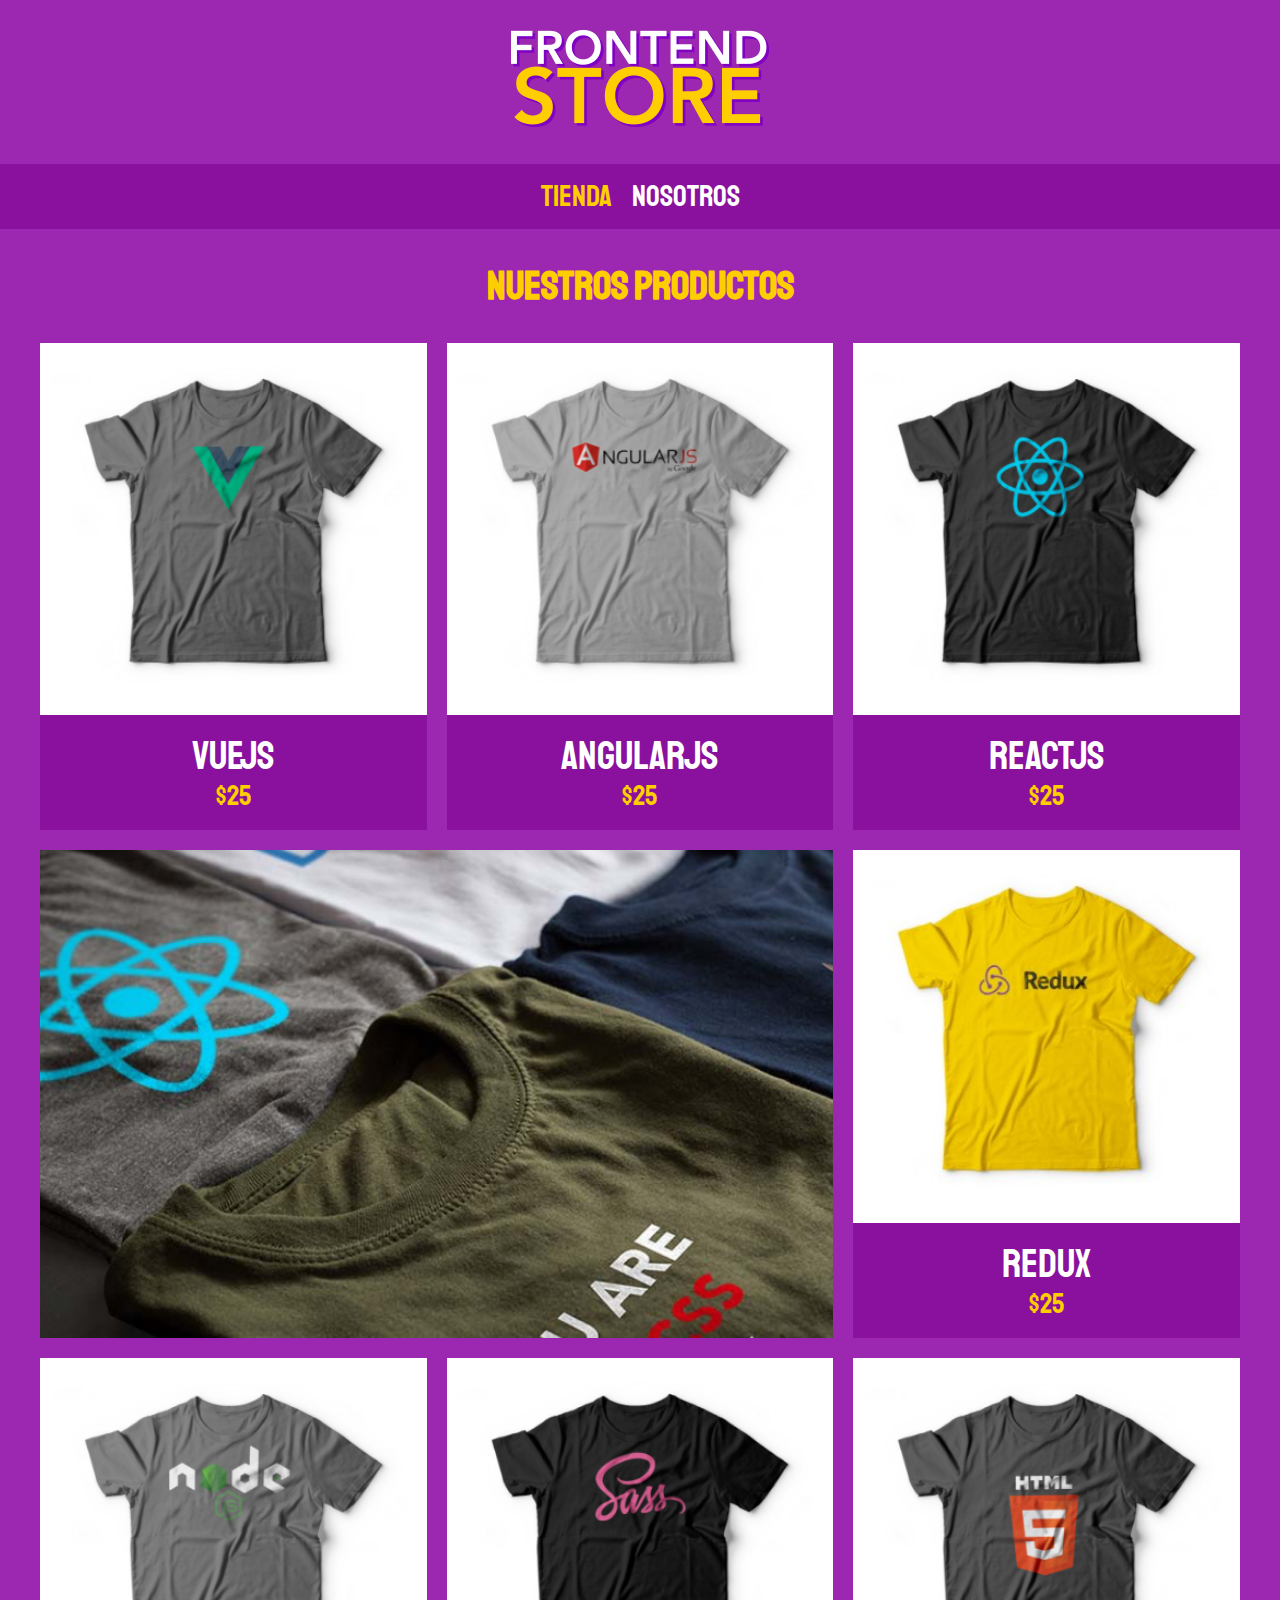
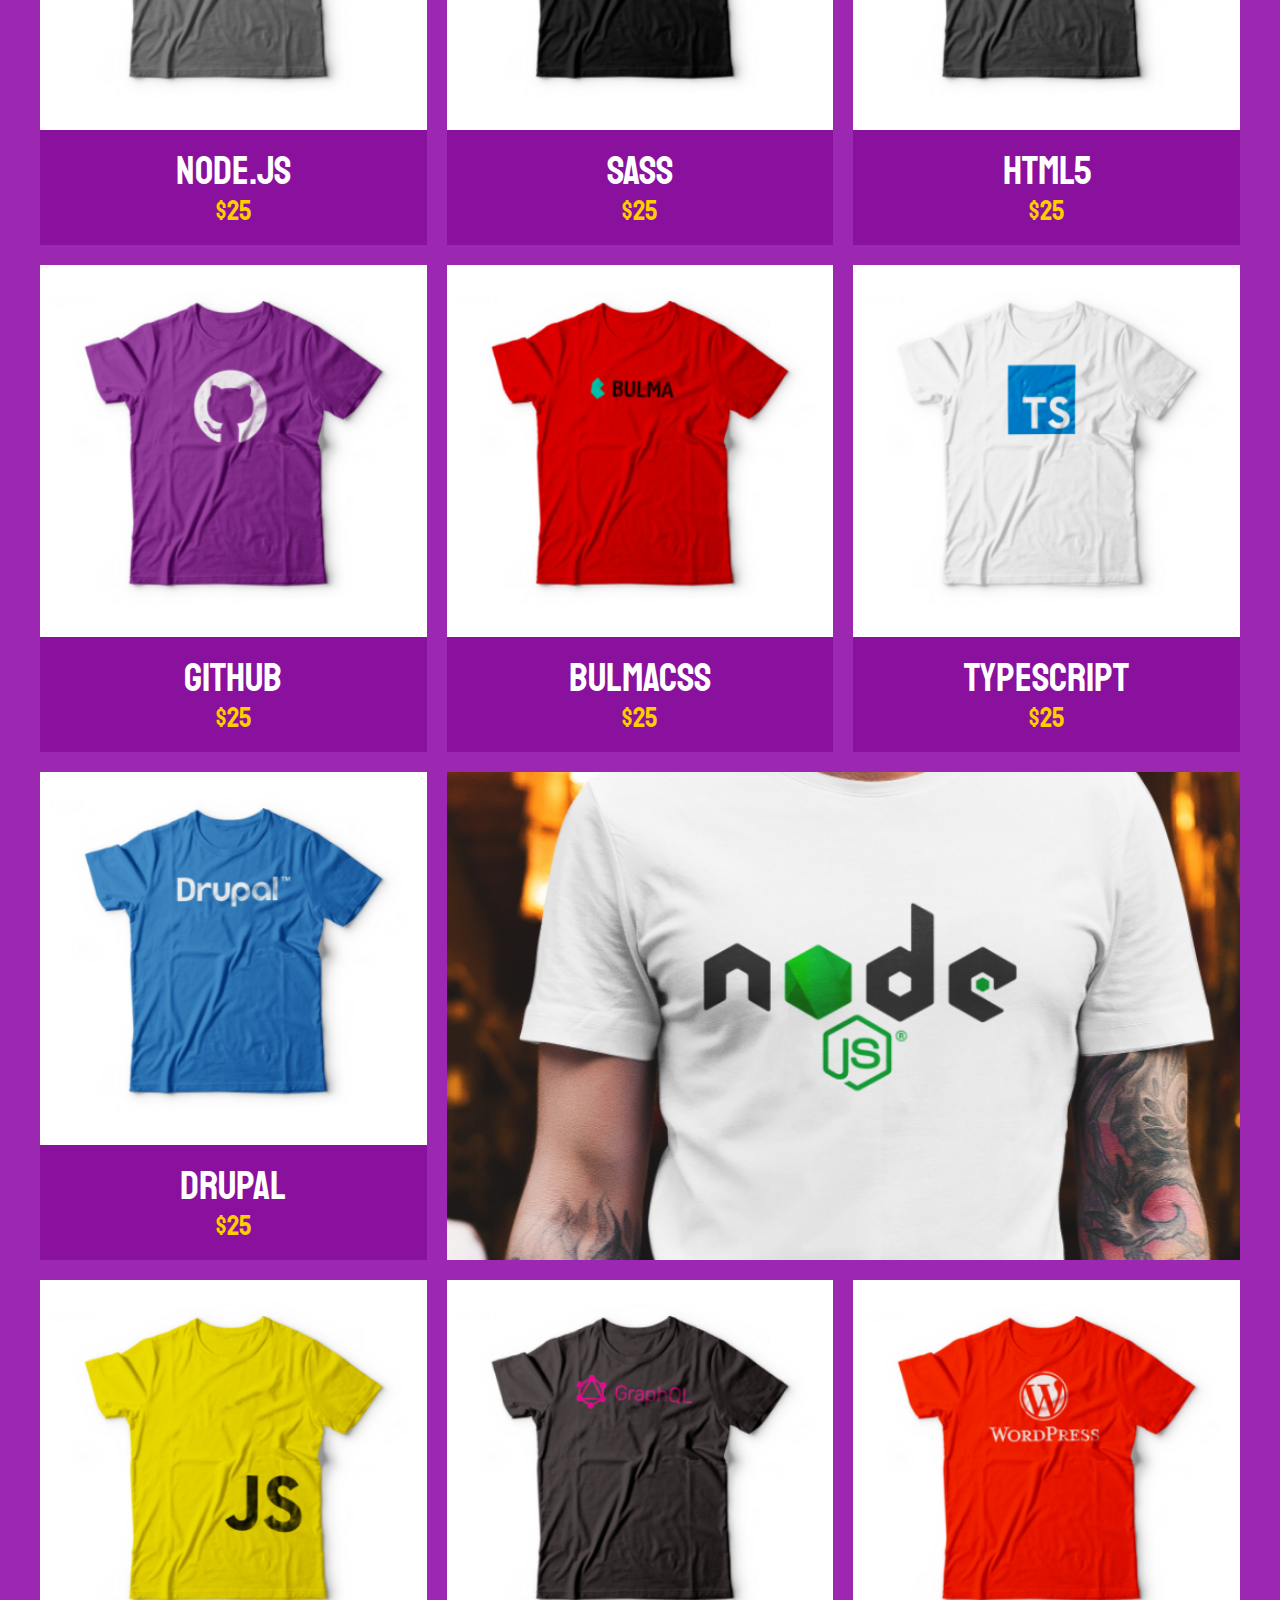
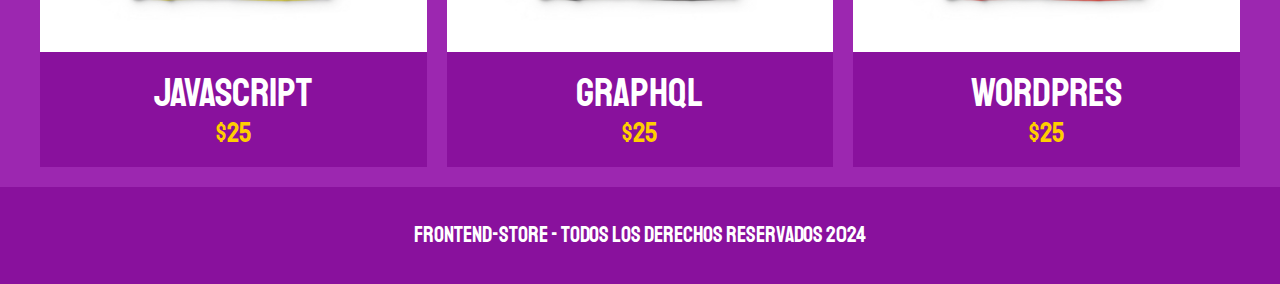
<file: index.html>
<!DOCTYPE html>
<html lang="en">
<head>
    <meta charset="UTF-8">
    <meta name="viewport" content="width=device-width, initial-scale=1.0">
    <title>FrontEnd-Store</title>
    <link rel="stylesheet" href="css/normalize.css">
    <link rel="preconnect" href="https://fonts.googleapis.com">
    <link rel="preconnect" href="https://fonts.gstatic.com" crossorigin>
    <link href="https://fonts.googleapis.com/css2?family=Staatliches&display=swap" rel="stylesheet">
    <link rel="stylesheet" href="css/style.css">
</head>
<body>
    <header class="header">
        <a href="index.html">
            <img class="header__logo" src="img/logo.png" alt="Logotipo">
        </a>
    </header>

    <nav class="navegacion">
        <a class="navegacion__enlace navegacion__enlace--activo" href="index.html">Tienda</a>
        <a class="navegacion__enlace" href="nosotros.html">Nosotros</a>
    </nav>

    <main class="contenedor">
        <h1>Nuestros Productos</h1>

        <div class="grid">
            <div class="producto">
                <a href="producto.html">
                    <img class="producto__imagen" src="img/1.jpg" alt="imagen camisa">
                    <div class="producto__informacion">
                        <p class="producto__nombre">VueJS</p>
                        <p class="producto__precio">$25</p>
                    </div>
                </a>
            </div>  <!--.producto-->
            <div class="producto">
                <a href="producto.html">
                    <img class="producto__imagen" src="img/2.jpg" alt="imagen camisa">
                    <div class="producto__informacion">
                        <p class="producto__nombre">AngularJS</p>
                        <p class="producto__precio">$25</p>
                    </div>
                </a>
            </div>  <!--.producto-->
            <div class="producto">
                <a href="producto.html">
                    <img class="producto__imagen" src="img/3.jpg" alt="imagen camisa">
                    <div class="producto__informacion">
                        <p class="producto__nombre">ReactJS</p>
                        <p class="producto__precio">$25</p>
                    </div>
                </a>
            </div>  <!--.producto-->
            <div class="producto">
                <a href="producto.html">
                    <img class="producto__imagen" src="img/4.jpg" alt="imagen camisa">
                    <div class="producto__informacion">
                        <p class="producto__nombre">Redux</p>
                        <p class="producto__precio">$25</p>
                    </div>
                </a>
            </div>  <!--.producto-->
            <div class="producto">
                <a href="producto.html">
                    <img class="producto__imagen" src="img/5.jpg" alt="imagen camisa">
                    <div class="producto__informacion">
                        <p class="producto__nombre">Node.js</p>
                        <p class="producto__precio">$25</p>
                    </div>
                </a>
            </div>  <!--.producto-->
            <div class="producto">
                <a href="producto.html">
                    <img class="producto__imagen" src="img/6.jpg" alt="imagen camisa">
                    <div class="producto__informacion">
                        <p class="producto__nombre">SASS</p>
                        <p class="producto__precio">$25</p>
                    </div>
                </a>
            </div>  <!--.producto-->
            <div class="producto">
                <a href="producto.html">
                    <img class="producto__imagen" src="img/7.jpg" alt="imagen camisa">
                    <div class="producto__informacion">
                        <p class="producto__nombre">HTML5</p>
                        <p class="producto__precio">$25</p>
                    </div>
                </a>
            </div>  <!--.producto-->
            <div class="producto">
                <a href="producto.html">
                    <img class="producto__imagen" src="img/8.jpg" alt="imagen camisa">
                    <div class="producto__informacion">
                        <p class="producto__nombre">Github</p>
                        <p class="producto__precio">$25</p>
                    </div>
                </a>
            </div>  <!--.producto-->
            <div class="producto">
                <a href="producto.html">
                    <img class="producto__imagen" src="img/9.jpg" alt="imagen camisa">
                    <div class="producto__informacion">
                        <p class="producto__nombre">BulmaCSS</p>
                        <p class="producto__precio">$25</p>
                    </div>
                </a>
            </div>  <!--.producto-->
            <div class="producto">
                <a href="producto.html">
                    <img class="producto__imagen" src="img/10.jpg" alt="imagen camisa">
                    <div class="producto__informacion">
                        <p class="producto__nombre">TypeScript</p>
                        <p class="producto__precio">$25</p>
                    </div>
                </a>
            </div>  <!--.producto-->
            <div class="producto">
                <a href="producto.html">
                    <img class="producto__imagen" src="img/11.jpg" alt="imagen camisa">
                    <div class="producto__informacion">
                        <p class="producto__nombre">Drupal</p>
                        <p class="producto__precio">$25</p>
                    </div>
                </a>
            </div>  <!--.producto-->
            <div class="producto">
                <a href="producto.html">
                    <img class="producto__imagen" src="img/12.jpg" alt="imagen camisa">
                    <div class="producto__informacion">
                        <p class="producto__nombre">JavaScript</p>
                        <p class="producto__precio">$25</p>
                    </div>
                </a>
            </div>  <!--.producto-->
            <div class="producto">
                <a href="producto.html">
                    <img class="producto__imagen" src="img/13.jpg" alt="imagen camisa">
                    <div class="producto__informacion">
                        <p class="producto__nombre">GraphQL</p>
                        <p class="producto__precio">$25</p>
                    </div>
                </a>
            </div>  <!--.producto-->
            <div class="producto">
                <a href="producto.html">
                    <img class="producto__imagen" src="img/14.jpg" alt="imagen camisa">
                    <div class="producto__informacion">
                        <p class="producto__nombre">WordPres</p>
                        <p class="producto__precio">$25</p>
                    </div>
                </a>
            </div>  <!--.producto-->

            <div class="grafico grafico--camisas"></div>
            <div class="grafico grafico--node"></div>

            </div>
        </div>
    </main>

    <footer class="footer">
        <p class="footer__texto">FrontEnd-Store - TODOS LOS DERECHOS RESERVADOS 2024</p>
    </footer>
    
</body>
</html>
</file>
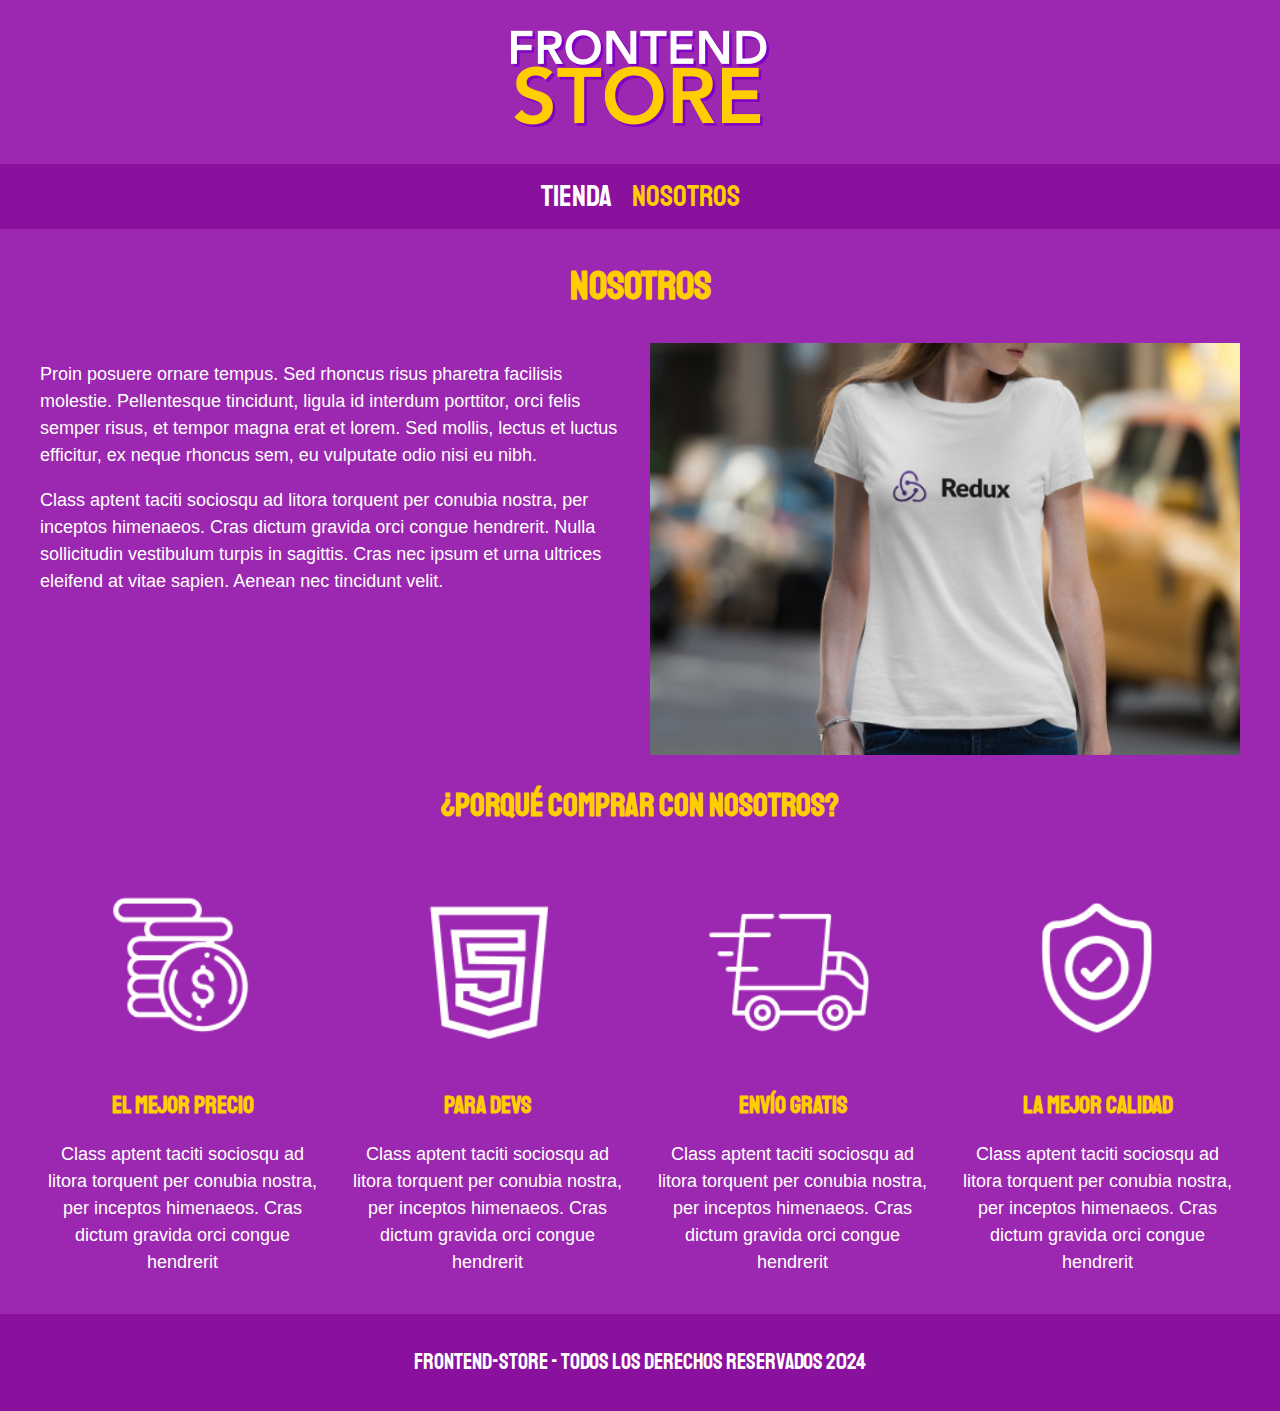
<file: nosotros.html>
<!DOCTYPE html>
<html lang="en">
<head>
    <meta charset="UTF-8">
    <meta name="viewport" content="width=device-width, initial-scale=1.0">
    <title>FrontEnd-Store</title>
    <link rel="stylesheet" href="css/normalize.css">
    <link rel="preconnect" href="https://fonts.googleapis.com">
    <link rel="preconnect" href="https://fonts.gstatic.com" crossorigin>
    <link href="https://fonts.googleapis.com/css2?family=Staatliches&display=swap" rel="stylesheet">
    <link rel="stylesheet" href="css/style.css">
</head>
<body>
    <header class="header">
        <a href="index.html">
            <img class="header__logo" src="img/logo.png" alt="Logotipo">
        </a>
    </header>

    <nav class="navegacion">
        <a class="navegacion__enlace" href="index.html">Tienda</a>
        <a class="navegacion__enlace navegacion__enlace--activo" href="nosotros.html">Nosotros</a>
    </nav>

    <main class="contenedor">
        <h1>Nosotros</h1>

        <div class="nosotros">
            <div class="nosotros__contenido">
                <p>Proin posuere ornare tempus. Sed rhoncus risus pharetra facilisis molestie. Pellentesque tincidunt, ligula id interdum porttitor, orci felis semper risus, et tempor magna erat et lorem. Sed mollis, lectus et luctus efficitur, ex neque rhoncus sem, eu vulputate odio nisi eu nibh.</p>
                <p>Class aptent taciti sociosqu ad litora torquent per conubia nostra, per inceptos himenaeos. Cras dictum gravida orci congue hendrerit. Nulla sollicitudin vestibulum turpis in sagittis. Cras nec ipsum et urna ultrices eleifend at vitae sapien. Aenean nec tincidunt velit.</p>
            </div>
            <img class="nosotros__imagen" src="img/nosotros.jpg" alt="nosotros imagen">
        </div>
    </main>

    <section class="contenedor comprar">
        <h2 class="comprar__titulo">¿Porqué comprar con nosotros?</h2>

        <div class="bloques">
            <div class="bloque">
                <img class="bloque__imagen" src="img/icono_1.png" alt="porque comprar">
                <h3 class="bloque__titulo">EL Mejor Precio</h3>
                <p>Class aptent taciti sociosqu ad litora torquent per conubia nostra, per inceptos himenaeos. Cras dictum gravida orci congue hendrerit</p>
            </div> <!--.bloque-->

            <div class="bloque">
                <img class="bloque__imagen" src="img/icono_2.png" alt="porque comprar">
                <h3 class="bloque__titulo">Para Devs</h3>
                <p>Class aptent taciti sociosqu ad litora torquent per conubia nostra, per inceptos himenaeos. Cras dictum gravida orci congue hendrerit</p>
            </div> <!--.bloque-->

            <div class="bloque">
                <img class="bloque__imagen" src="img/icono_3.png" alt="porque comprar">
                <h3 class="bloque__titulo">Envío Gratis</h3>
                <p>Class aptent taciti sociosqu ad litora torquent per conubia nostra, per inceptos himenaeos. Cras dictum gravida orci congue hendrerit</p>
            </div> <!--.bloque-->

            <div class="bloque">
                <img class="bloque__imagen" src="img/icono_4.png" alt="porque comprar">
                <h3 class="bloque__titulo">La Mejor Calidad</h3>
                <p>Class aptent taciti sociosqu ad litora torquent per conubia nostra, per inceptos himenaeos. Cras dictum gravida orci congue hendrerit</p>
            </div> <!--.bloque-->
        </div> <!--.bloques-->
    </section>

    <footer class="footer">
        <p class="footer__texto">FrontEnd-Store - TODOS LOS DERECHOS RESERVADOS 2024</p>
    </footer>
    
</body>
</html>
</file>
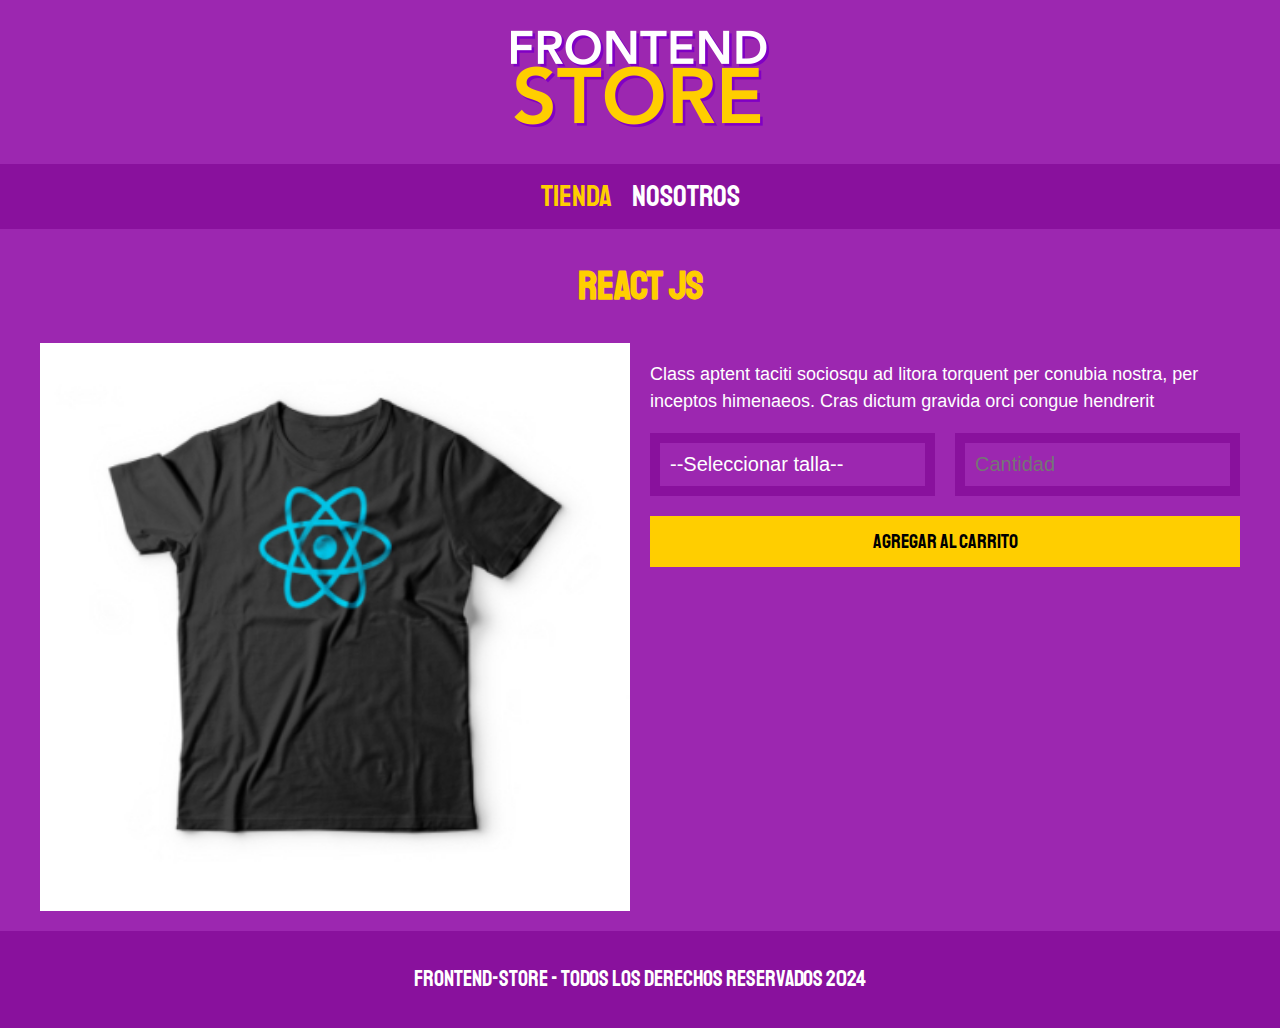
<file: producto.html>
<!DOCTYPE html>
<html lang="en">
<head>
    <meta charset="UTF-8">
    <meta name="viewport" content="width=device-width, initial-scale=1.0">
    <title>FrontEnd-Store</title>
    <link rel="stylesheet" href="css/normalize.css">
    <link rel="preconnect" href="https://fonts.googleapis.com">
    <link rel="preconnect" href="https://fonts.gstatic.com" crossorigin>
    <link href="https://fonts.googleapis.com/css2?family=Staatliches&display=swap" rel="stylesheet">
    <link rel="stylesheet" href="css/style.css">
</head>
<body>
    <header class="header">
        <a href="index.html">
            <img class="header__logo" src="img/logo.png" alt="Logotipo">
        </a>
    </header>

    <nav class="navegacion">
        <a class="navegacion__enlace navegacion__enlace--activo" href="index.html">Tienda</a>
        <a class="navegacion__enlace" href="nosotros.html">Nosotros</a>
    </nav>

    <main class="contenedor">
        <h1>React JS</h1>
    </main>

    <div class="contenedor camisa">
        <img class="camisa__imagen" src="img/3.jpg" alt="Imagen del Producto">

        <div class="camisa__contenido">
            <p>Class aptent taciti sociosqu ad litora torquent per conubia nostra, per inceptos himenaeos. Cras dictum gravida orci congue hendrerit</p>

            <form class="formulario">
                <select class="formulario__campo">
                    <option disabled selected>--Seleccionar talla--</option>
                    <option>Chica</option>
                    <option>Mediana</option>
                    <option>Grande</option>
                </select>
                <input class="formulario__campo" type="number" placeholder="Cantidad" min="1" max="10">
                <input class="formulario__submit" type="submit" value="Agregar al Carrito">
            </form>
        </div>
    </div>

    <footer class="footer">
        <p class="footer__texto">FrontEnd-Store - TODOS LOS DERECHOS RESERVADOS 2024</p>
    </footer>
    
</body>
</html>
</file>
<file: css/style.css>
:root {
    --primario: #9C27B0;
    --primarioOscuro: #89119D;
    --secundario: #FFCE00;
    --secundarioOscuro: #e1a900;
    --blanco: #FFF;
    --negro: #000;

    --fuentePrincipal:"Staatliches", sans-serif;
}

html {
    box-sizing: border-box;
    font-size: 62.5%;
}
*, *:before, *:after {
    box-sizing: inherit;
}

/** Globales **/
body {
    background-color: var(--primario);
    font-size: 1.6rem;
    line-height: 1.5;
}
p {
    font-size: 1.8rem;
    font-family: Arial, Helvetica, sans-serif;
    color: var(--blanco);
}
a {
    text-decoration: none;
}
img {
    width: 100%;
}
.contenedor {
    max-width: 120rem;
    margin: 0 auto;
}
h1,h2,h3 {
    text-align: center;
    color: var(--secundario);
    font-family: var(--fuentePrincipal);
}
h1{
    font-size: 4rem;
}
h2 {
    font-size: 3.2rem;
}
h3 {
    font-size: 2.4rem;
}

/** Header **/
.header {
    display: flex;
    justify-content: center;
}
.header__logo {
    margin: 3rem 0;
}

/** Footer **/
.footer {
    background-color: var(--primarioOscuro);
    padding: 1rem 0;
    margin-top: 2rem;
}
.footer__texto {
    font-family: var(--fuentePrincipal);
    text-align: center;
    font-size: 2.2rem;
}

/** Navegacion **/
.navegacion {
    background-color: var(--primarioOscuro);
    padding: 1rem 0;
    display: flex;
    justify-content: center;
    gap: 2rem; /** Separación forma nueva **/
}
.navegacion__enlace {
    font-family: var(--fuentePrincipal);
    color: var(--blanco);
    font-size: 3rem;
}
.navegacion__enlace--activo,
.navegacion__enlace:hover {
    color: var(--secundario);
}

/** Grid **/
.grid {
    display: grid;
    grid-template-columns: repeat(2, 1fr);
    gap: 2rem;
}
@media (min-width: 768px) {
    .grid {
        grid-template-columns: repeat(3, 1fr);
    }
}

/** Productos **/
.producto {
    background-color: var(--primarioOscuro);
}
.producto__nombre {
    font-size: 4rem;
}
.producto__precio {
    font-size: 2.8rem;
    color: var(--secundario);

}
.producto__nombre, .producto__precio {
    font-family: var(--fuentePrincipal);
    margin: 2.8rem 0;
    text-align: center;
    line-height: 1.2rem;
}

/** Graficos **/
.grafico {
    min-height: 30rem;
    background-repeat: no-repeat;
    background-size: cover;
    grid-column: 1 / 3;
}
.grafico--camisas {
    grid-row: 2 / 3;
    background-image: url(../img/grafico1.jpg);
}
.grafico--node {
    background-image: url(../img/grafico2.jpg);
    grid-row: 8 / 9;

}
@media (min-width: 768px) {
    .grafico--node {
        grid-row: 5 / 6;
        grid-column: 2 / 4;
    }
}

/** Nosotros **/
.nosotros {
    display: grid;
    grid-template-rows: repeat(2, auto);
}
@media (min-width: 768px) {
    .nosotros {
        grid-template-columns: repeat(2, 1fr);
        column-gap: 2rem;
    }
}
.nosotros__imagen {
    grid-row: 1 / 2;
}
@media (min-width: 768px) {
    .nosotros__imagen {
        grid-column: 2 / 3;
    }
}

/** Bloques **/
.bloques {
    display: grid;
    grid-template-columns: repeat(2, 1fr);
    gap: 2rem;
}
@media (min-width: 768px) {
    .bloques {
        grid-template-columns: repeat(4, 1fr);
    }
}
.bloque {
    text-align: center;
}
.bloque__titulo {
    margin: 0;
}

/** Página del Producto **/
@media (min-width: 768px) {
    .camisa {
        display: grid;
        grid-template-columns: repeat(2, 1fr);
        column-gap: 2rem;
    }
}

.formulario {
    display: grid;
    grid-template-columns: repeat(2, 1fr);
    gap: 2rem;
}
.formulario__campo {
    border: 1rem solid var(--primarioOscuro);
    background-color: transparent;
    color: var(--blanco);
    font-size: 2rem;
    font-family: Arial, Helvetica, sans-serif;
    padding: 1rem;
    appearance: none;
}
.formulario__submit {
    background-color: var(--secundario);
    border: none;
    font-size: 2rem;
    font-family: var(--fuentePrincipal);
    padding: 1.4rem;
    transition: background-color .7s ease;
    grid-column: 1 / 3 ;
}
.formulario__submit:hover {
    cursor: pointer;
    background-color: var(--secundarioOscuro);
}
</file>
